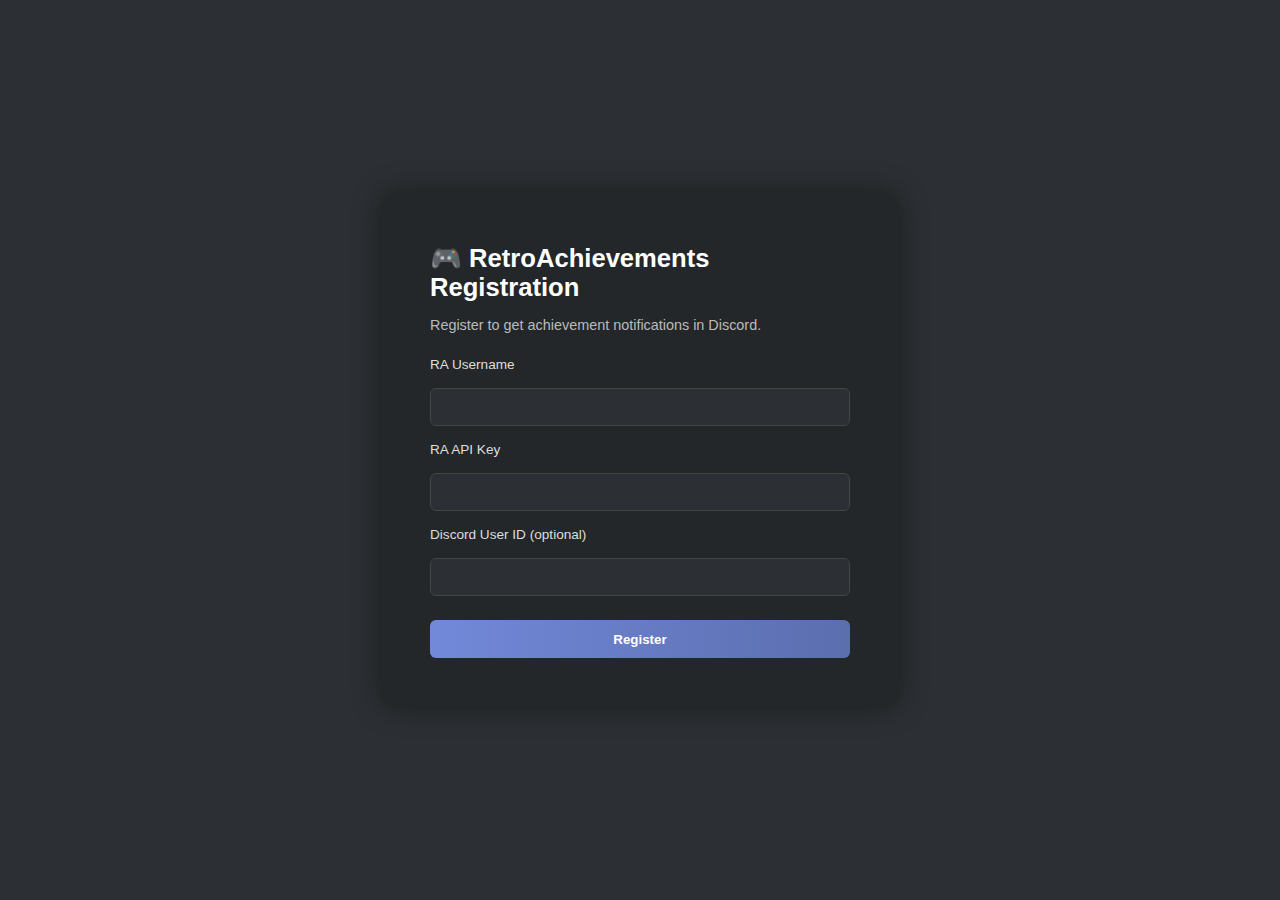
<file: public/html/index.html>
<!DOCTYPE html>
<html lang="en">
<head>
  <meta charset="UTF-8" />
  <title>RA Discord Register</title>
  <link rel="stylesheet" href="../css/style.css" />
</head>
<body>
  <div class="form-container">
    <h1>🎮 RetroAchievements Registration</h1>
    <p>Register to get achievement notifications in Discord.</p>

    <form id="register-form">
      <label for="username">RA Username</label>
      <input type="text" name="username" id="username" required />

      <label for="api_key">RA API Key</label>
      <input type="text" name="api_key" id="api_key" required />

      <label for="discord_id">Discord User ID (optional)</label>
      <input type="text" name="discord_id" id="discord_id" />

      <button type="submit">Register</button>
    </form>

    <div id="response-message"></div>
  </div>

  <script src="../js/main.js"></script>
</body>
</html>
</file>
<file: public/css/style.css>
/* Discord-inspired style */
body {
  margin: 0;
  font-family: "Segoe UI", sans-serif;
  background-color: #2c2f33;
  color: #f0f0f0;
  display: flex;
  align-items: center;
  justify-content: center;
  height: 100vh;
}

.form-container {
  background-color: #23272a;
  padding: 2rem 3rem;
  border-radius: 12px;
  box-shadow: 0 0 30px rgba(0, 0, 0, 0.4);
  max-width: 420px;
  width: 100%;
}

h1 {
  font-size: 1.6rem;
  color: #ffffff;
  margin-bottom: 0.5rem;
}

p {
  font-size: 0.9rem;
  color: #bbbbbb;
  margin-bottom: 1.5rem;
}

form {
  display: flex;
  flex-direction: column;
  gap: 1rem;
}

label {
  font-size: 0.85rem;
  color: #ddd;
}

input[type="text"] {
  padding: 0.6rem;
  border-radius: 6px;
  border: 1px solid #444;
  background-color: #2c2f33;
  color: #f0f0f0;
  font-size: 0.95rem;
  outline: none;
  transition: border 0.2s ease;
}

input[type="text"]:focus {
  border-color: #7289da;
}

button {
  margin-top: 0.5rem;
  padding: 0.7rem;
  border: none;
  border-radius: 6px;
  background: linear-gradient(to right, #7289da, #5b6eae);
  color: white;
  font-weight: bold;
  cursor: pointer;
  transition: background 0.2s ease;
}

button:hover {
  background: linear-gradient(to right, #5b6eae, #4b5c8a);
}

#response-message {
  margin-top: 1rem;
  font-size: 0.9rem;
  color: #43b581; /* success green */
}
</file>
